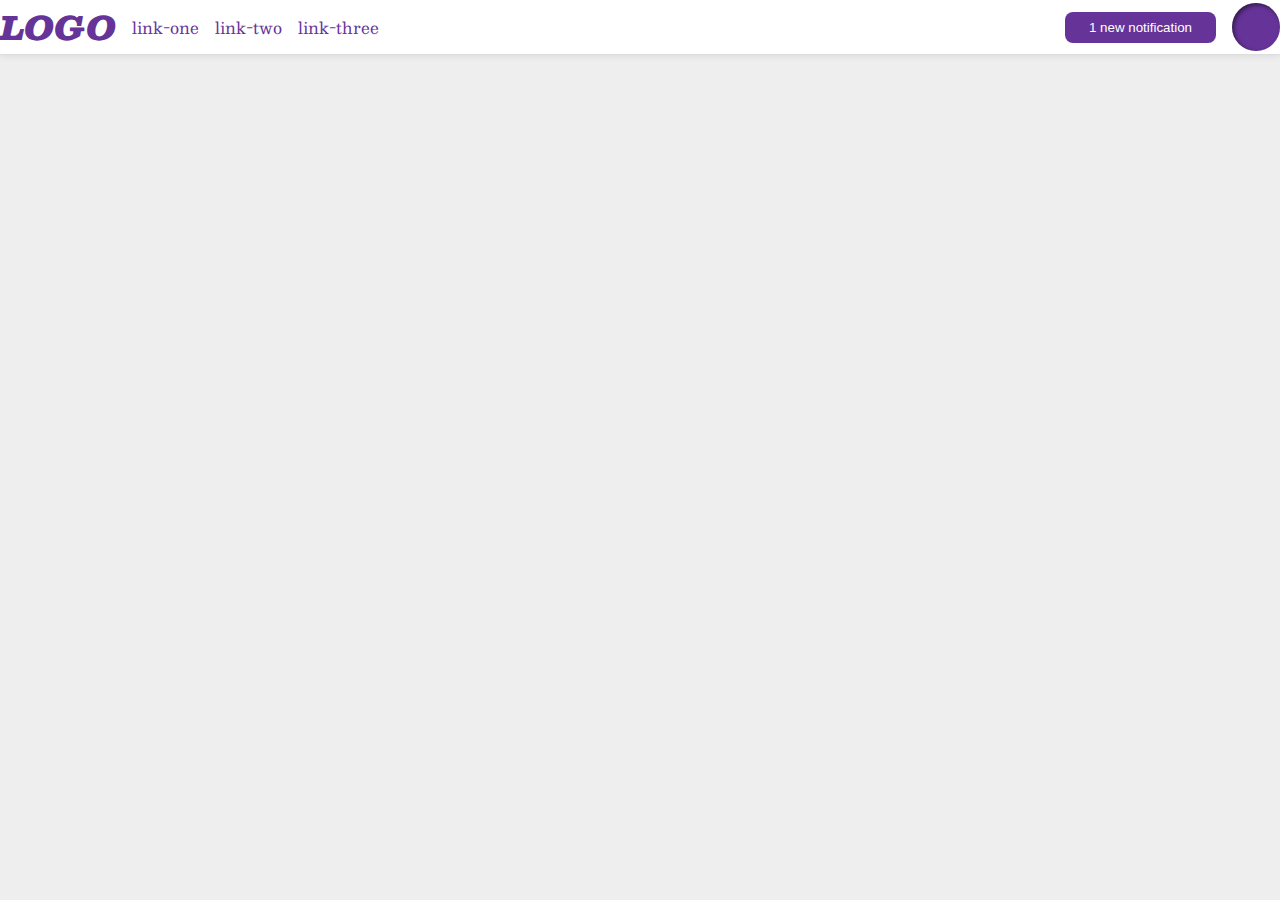
<file: flex/03-flex-header-2/index.html>
<!DOCTYPE html>
<html lang="en">
  <head>
    <meta charset="UTF-8">
    <meta http-equiv="X-UA-Compatible" content="IE=edge">
    <meta name="viewport" content="width=device-width, initial-scale=1.0">
    <title>Flex Header 2</title>
    <link rel="stylesheet" href="style.css">
  </head>
  <body>
    <div class="header">
      <div class="left">
      <div class="logo">
        LOGO
      </div>
      <ul class="links">
        <li><a href="https://google.com">link-one</a></li>
        <li><a href="https://google.com">link-two</a></li>
        <li><a href="https://google.com">link-three</a></li>
      </ul>
    </div>
    <div class="right">
      <button class="notifications">
        1 new notification
      </button>
      <div class="profile-image"></div>
    </div>
  </div>
  </body>
</html>
</file>
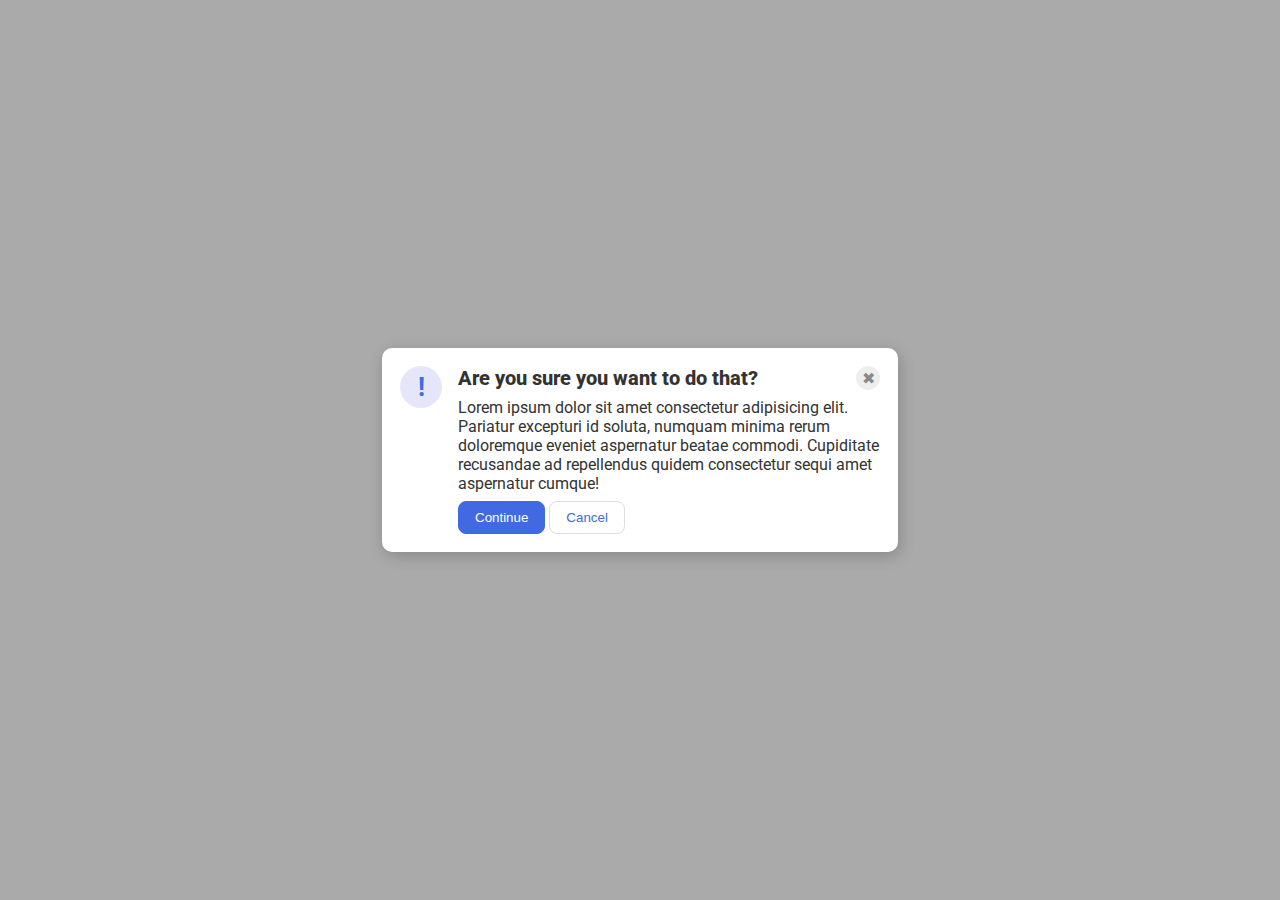
<file: flex/05-flex-modal/index.html>
<!DOCTYPE html>
<html lang="en">
  <head>
    <meta charset="UTF-8">
    <meta http-equiv="X-UA-Compatible" content="IE=edge">
    <meta name="viewport" content="width=device-width, initial-scale=1.0">
    <link rel="stylesheet" href="style.css">
    <title>Modal</title>
  </head>
  <body>
    <div class="modal">
      
      <div class="icon">!</div>
      <div class="container">
      <div class="header">Are you sure you want to do that?
      <button class="close-button">✖</button></div>
    
  
      <div class="text">Lorem ipsum dolor sit amet consectetur adipisicing elit. Pariatur excepturi id soluta, numquam minima rerum doloremque eveniet aspernatur beatae commodi. Cupiditate recusandae ad repellendus quidem consectetur sequi amet aspernatur cumque!</div>
      <button class="continue">Continue</button>
      <button class="cancel">Cancel</button>
   
    </div>
    </div>
  </body>
</html>
</file>
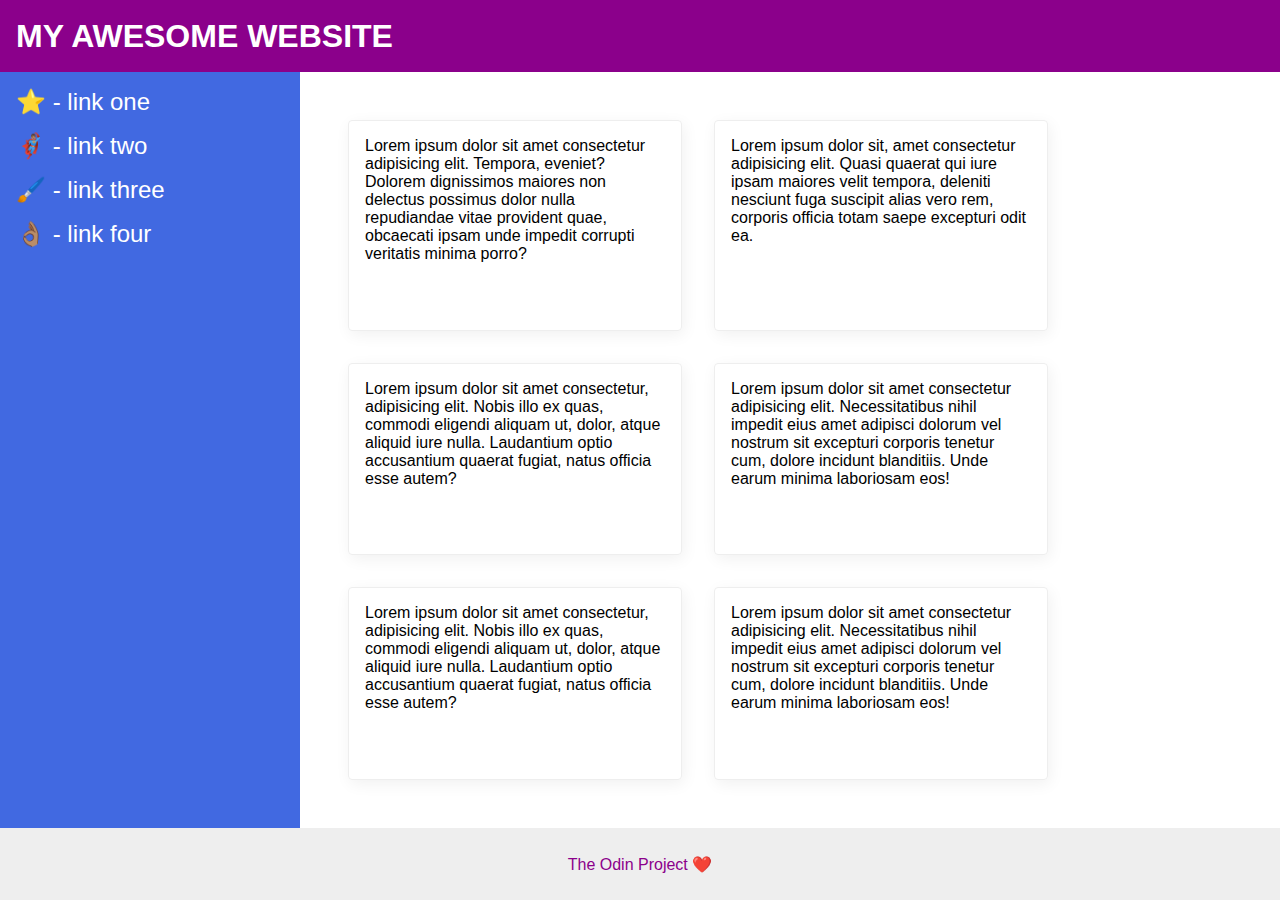
<file: flex/07-flex-layout-2/index.html>
<!DOCTYPE html>
<html lang="en">
  <head>
    <meta charset="UTF-8">
    <meta http-equiv="X-UA-Compatible" content="IE=edge">
    <meta name="viewport" content="width=device-width, initial-scale=1.0">
    <title>The Holy Grail</title>
    <link rel="stylesheet" href="style.css">
  </head>
  <body>
    <div class="header">
      MY AWESOME WEBSITE
    </div>
    
    <div class="container">
    <div class="sidebar">
      <ul>
        <li><a href="#">⭐ - link one</a></li>
        <li><a href="#">🦸🏽‍♂️ - link two</a></li>
        <li><a href="#">🖌️ - link three</a></li>
        <li><a href="#">👌🏽 - link four</a></li>
      </ul>
    </div>
    <div class="container-card">
    <div class="card">Lorem ipsum dolor sit amet consectetur adipisicing elit. Tempora, eveniet? Dolorem dignissimos maiores non delectus possimus dolor nulla repudiandae vitae provident quae, obcaecati ipsam unde impedit corrupti veritatis minima porro?</div>
    <div class="card">Lorem ipsum dolor sit, amet consectetur adipisicing elit. Quasi quaerat qui iure ipsam maiores velit tempora, deleniti nesciunt fuga suscipit alias vero rem, corporis officia totam saepe excepturi odit ea.</div>
    <div class="card">Lorem ipsum dolor sit amet consectetur, adipisicing elit. Nobis illo ex quas, commodi eligendi aliquam ut, dolor, atque aliquid iure nulla. Laudantium optio accusantium quaerat fugiat, natus officia esse autem?</div>
    <div class="card">Lorem ipsum dolor sit amet consectetur adipisicing elit. Necessitatibus nihil impedit eius amet adipisci dolorum vel nostrum sit excepturi corporis tenetur cum, dolore incidunt blanditiis. Unde earum minima laboriosam eos!</div>
    <div class="card">Lorem ipsum dolor sit amet consectetur, adipisicing elit. Nobis illo ex quas, commodi eligendi aliquam ut, dolor, atque aliquid iure nulla. Laudantium optio accusantium quaerat fugiat, natus officia esse autem?</div>
    <div class="card">Lorem ipsum dolor sit amet consectetur adipisicing elit. Necessitatibus nihil impedit eius amet adipisci dolorum vel nostrum sit excepturi corporis tenetur cum, dolore incidunt blanditiis. Unde earum minima laboriosam eos!</div>
  </div>
</div>
    <div class="footer">
      The Odin Project ❤️
    </div>
  </body>
</html>
</file>
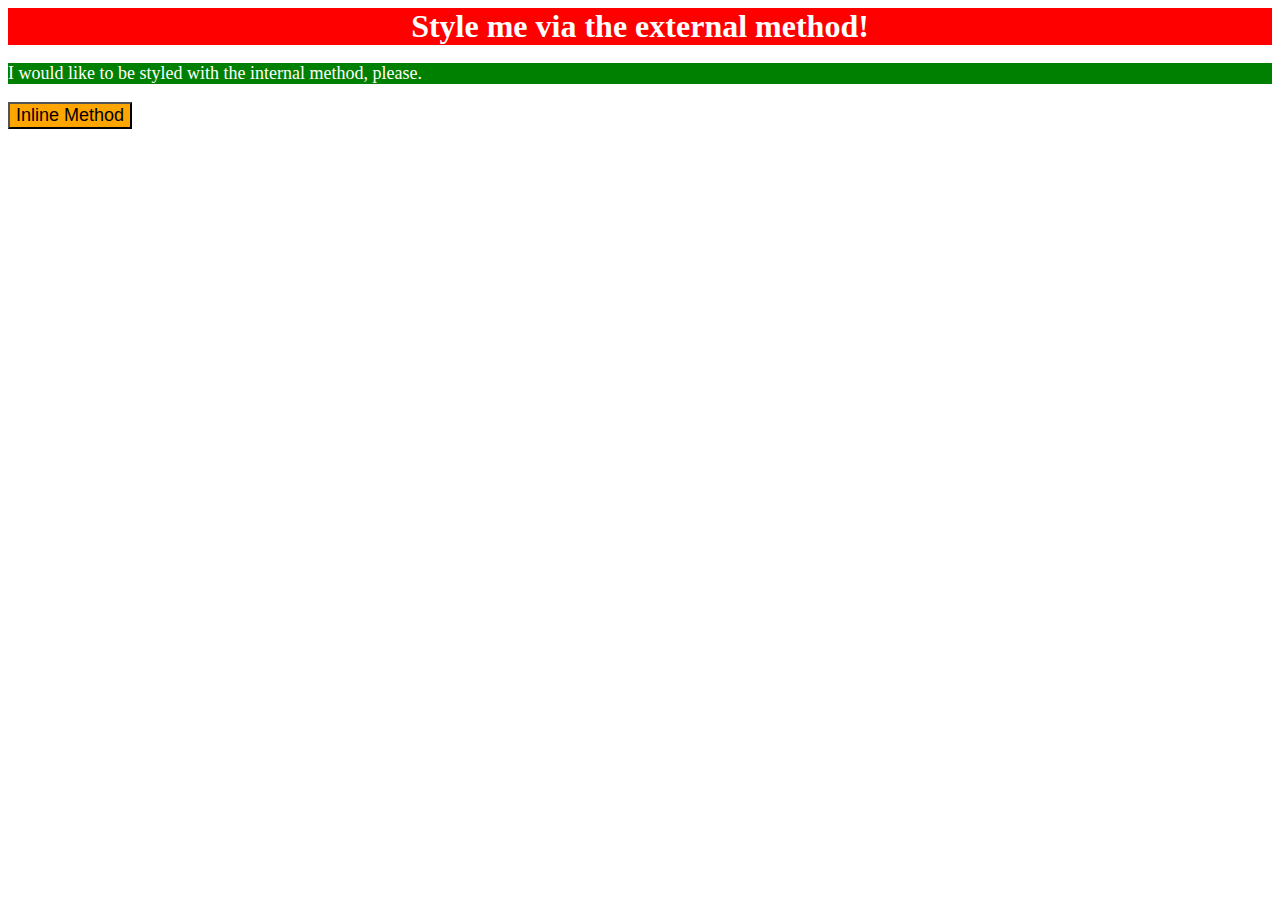
<file: foundations/01-css-methods/index.html>
<!DOCTYPE html>
<html lang="en">
  <head>
    <meta charset="UTF-8">
    <meta http-equiv="X-UA-Compatible" content="IE=edge">
    <meta name="viewport" content="width=device-width, initial-scale=1.0">
    <link rel="stylesheet" href="styles.css">
    <style>
      p{
        background-color: green;
        color:white;
        font-size:18px;
      }
      </style>
    <title>Methods for Adding CSS</title>
  </head>
  <body>
    <div>Style me via the external method!</div>
    <p>I would like to be styled with the internal method, please.</p>
    <button style="background-color: orange; font-size: 18px;">Inline Method</button>
  </body>
</html>
</file>
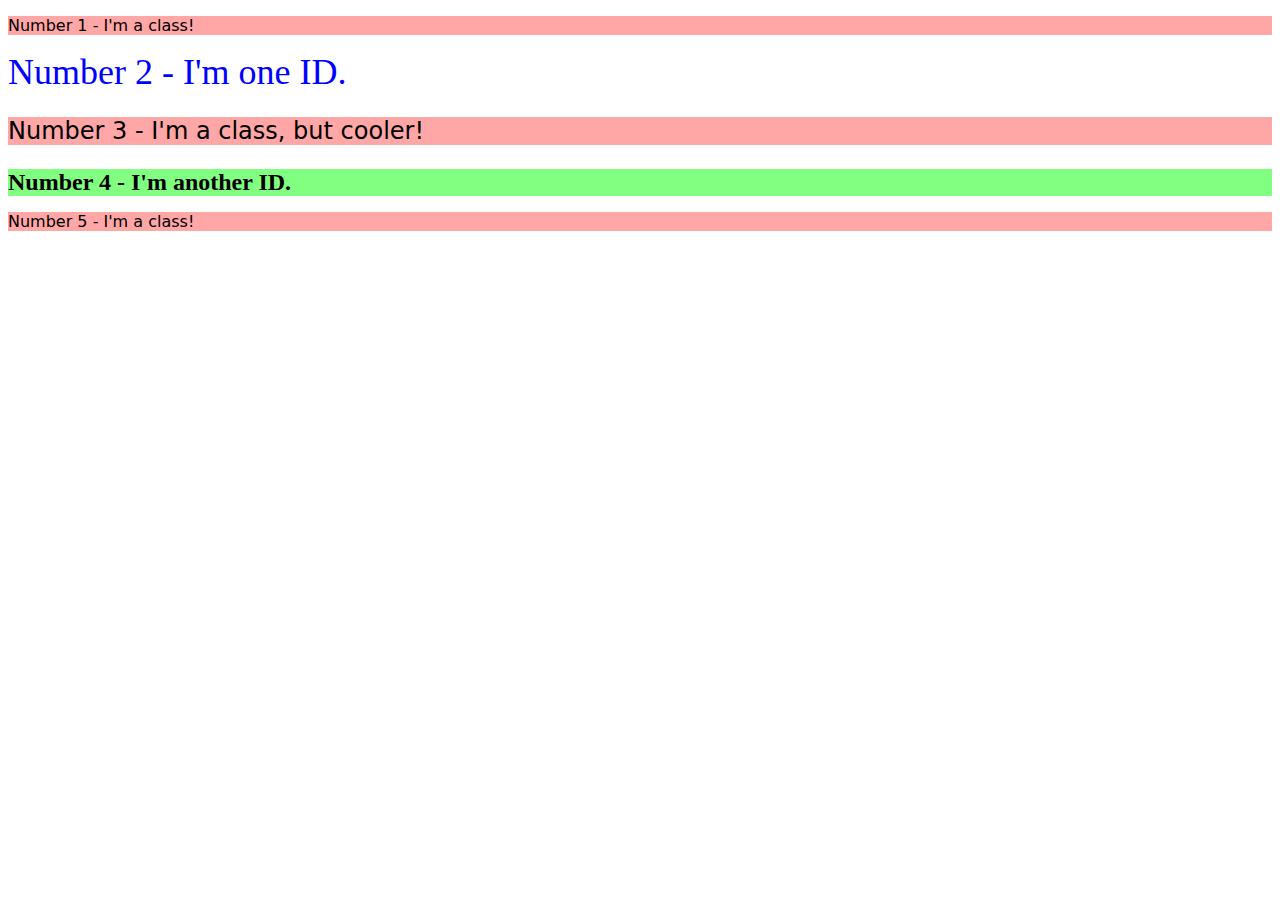
<file: foundations/02-class-id-selectors/index.html>
<!DOCTYPE html>
<html lang="en">
  <head>
    <meta charset="UTF-8">
    <meta http-equiv="X-UA-Compatible" content="IE=edge">
    <meta name="viewport" content="width=device-width, initial-scale=1.0">
    <title>Class and ID Selectors</title>
    <link rel="stylesheet" href="style.css">
  </head>
  <body>
    <p class="odd">Number 1 - I'm a class!</p>
    <div id="first">Number 2 - I'm one ID.</div>
    <p class="odd font-size">Number 3 - I'm a class, but cooler!</p>
    <div id="second" class="font-size">Number 4 - I'm another ID.</div>
    <p class="odd">Number 5 - I'm a class!</p>
  </body>
</html>
</file>
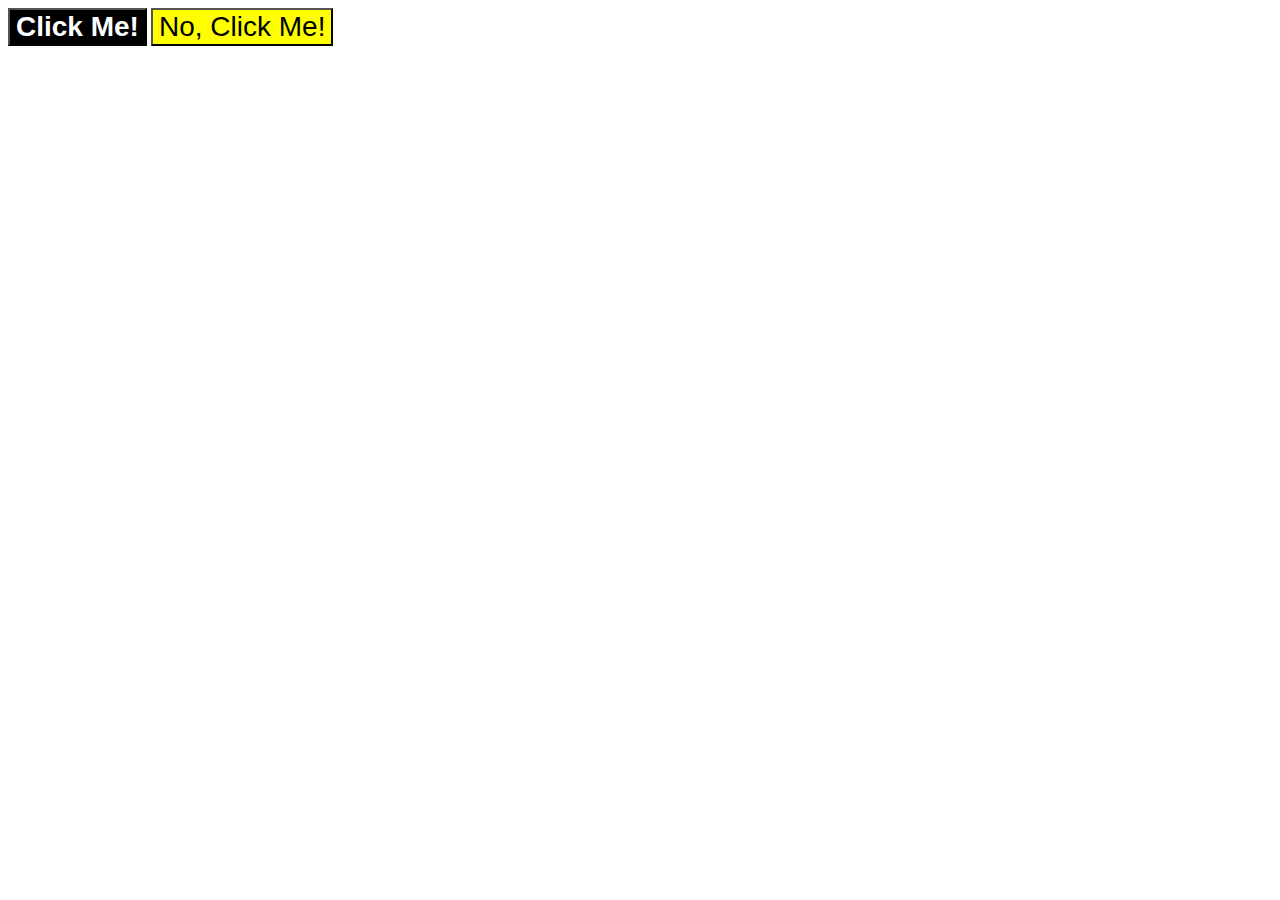
<file: foundations/03-grouping-selectors/index.html>
<!DOCTYPE html>
<html lang="en">
  <head>
    <meta charset="UTF-8">
    <meta http-equiv="X-UA-Compatible" content="IE=edge">
    <meta name="viewport" content="width=device-width, initial-scale=1.0">
    <title>Grouping Selectors</title>
    <link rel="stylesheet" href="style.css">
  </head>
  <body>
    <button class="inverted">Click Me!</button>
    <button class="fancy">No, Click Me!</button>
    <!-- I checked the solution cause I named them first and second, which didn't sound quite how I wanted to so I changed them to inverted and fancy -->
  </body>
</html>
</file>
<file: flex/03-flex-header-2/style.css>
/* this is some magical font-importing.  
you'll learn about it later. */
@import url('https://fonts.googleapis.com/css2?family=Besley:ital,wght@0,400;1,900&display=swap');

body {
  margin: 0;
  background: #eee;
  font-family: Besley, serif;
}

.header {
  background: white;
  border-bottom: 1px solid #ddd;
  box-shadow: 0 0 8px rgba(0,0,0,.1);
  display: flex;
  justify-content: space-between;
  
  
}

.profile-image {
  background: rebeccapurple;
  box-shadow: inset 2px 2px 4px rgba(0,0,0,.5);
  border-radius: 50%;
  width: 48px;
  height: 48px;
}

.logo {
  color: rebeccapurple;
  font-size: 32px;
  font-weight: 900;
  font-style: italic;
}

button {
  border: none;
  border-radius: 8px;
  background: rebeccapurple;
  color: white;
  padding: 8px 24px;
}

a {
  /* this removes the line under our links */
  text-decoration: none;
  color: rebeccapurple;
}

ul {
  list-style-type: none;
  display: flex;
  margin: 0;
  padding: 0;
  gap: 16px;
}
.left,.right{
  display: flex;
  align-items: center;
  gap:16px;
}
/* checked solution, I really need to improve my flexbox knowledge */
</file>
<file: flex/05-flex-modal/style.css>
@import url('https://fonts.googleapis.com/css2?family=Roboto:wght@400;700&display=swap');

html, body {
  height: 100%;
}

body {
  font-family: Roboto, sans-serif;
  margin: 0;
  background: #aaa;
  color: #333;
  /* I'll give you this one for free lol */
  display: flex;
  align-items: center;
  justify-content: center;
}

.modal {
  background: white;
  width: 480px;
  border-radius: 10px;
  box-shadow: 2px 4px 16px rgba(0,0,0,.2);
 display: flex;
 gap: 16px;
 padding: 18px;
}

.icon {
  color: royalblue;
  font-size: 26px;
  font-weight: 700;
  background: lavender;
  width: 42px;
  height: 42px;
  border-radius: 50%;
  display: flex;
  align-items:center;
  justify-content: center;
  flex-shrink: 0;
}

.close-button {
  background: #eee;
  border-radius: 50%;
  color: #888;
  font-weight: 400;
  font-size: 16px;
  height: 24px;
  width: 24px;
  display: flex;
  align-items: center;
  justify-content: center;
  border: 1px solid #eee;
  padding: 0;
}

button {
  cursor: pointer;
  padding: 8px 16px;
  border-radius: 8px;
}

button.continue {
  background: royalblue;
  border: 1px solid royalblue;
  color: white;
}

button.cancel {
  background: white;
  border: 1px solid #ddd;
  color: royalblue;
}
.header{
  display: flex;
  align-items: center;
  justify-content: space-between;
  margin-bottom: 8px;
  font-size:20px;
  font-weight: 800;
}
.text{
  margin-bottom: 8px;
}
</file>
<file: flex/07-flex-layout-2/style.css>
body {
  font-family: -apple-system, BlinkMacSystemFont, 'Segoe UI', Roboto, Oxygen, Ubuntu, Cantarell, 'Open Sans', 'Helvetica Neue', sans-serif;
  margin: 0;
  min-height: 100vh;
  display: flex;
  flex-direction: column;
}

.header {
  height: 72px;
  background: darkmagenta;
  color: white;
  display: flex;
  align-items: center;
  padding:0 16px;
  font-size: 32px;
  font-weight:900;
}

.container{
  display: flex;
  flex:1;
}

.footer {
  height: 72px;
  background: #eee;
  color: darkmagenta;
}
ul{
  list-style-type: none;
  margin: 0;
  padding: 0;
}
li{
  margin-bottom: 16px;
}
.container-card{
  padding: 48px;
  display: flex;
  flex-wrap: wrap;
  gap: 32px;

}
.footer {
  display: flex;
  align-items: center;
  justify-content: center;
}

a{
  font-size: 24px;
  color: white;
  text-decoration: none;

}

.sidebar {
  width: 300px;
  background: royalblue;
  box-sizing: border-box;
  padding: 16px;
 flex-shrink: 0;
  
}


.card {
  border: 1px solid #eee;
  box-shadow: 2px 4px 16px rgba(0,0,0,.06);
  border-radius: 4px;
  padding: 16px;
  width: 300px;
  
}

/* Had to check from 06 then from solution, overall learned a lot, I will come back to exercise more, cause I need more exercise for sure */
</file>
<file: foundations/01-css-methods/styles.css>
div {
    background-color:red;
    color:white;
    font-size:32px;
    font-weight: bold;
    text-align:center;
    
}
</file>
<file: foundations/02-class-id-selectors/style.css>
.odd {
    background-color: rgb(255, 167, 167);
    font-family: Verdana, "DejaVu Sans", sans-serif;

}
#first{
    color:#0000FF;
    font-size: 36px;
}
.font-size{
    font-size:24px;
}
#second{
    background-color:hsl(120,100%, 75%);
    font-weight:bold;
}
</file>
<file: foundations/03-grouping-selectors/style.css>
.inverted,
.fancy{
    font-size: 28px;
    font-family: Helvetica, "Times New Roman", sans-serif;
}
.inverted{
    background-color: #000000;
    color: #ffffff;
    font-weight: bold;
}
.fancy{
    background-color: yellow;
}
</file>
